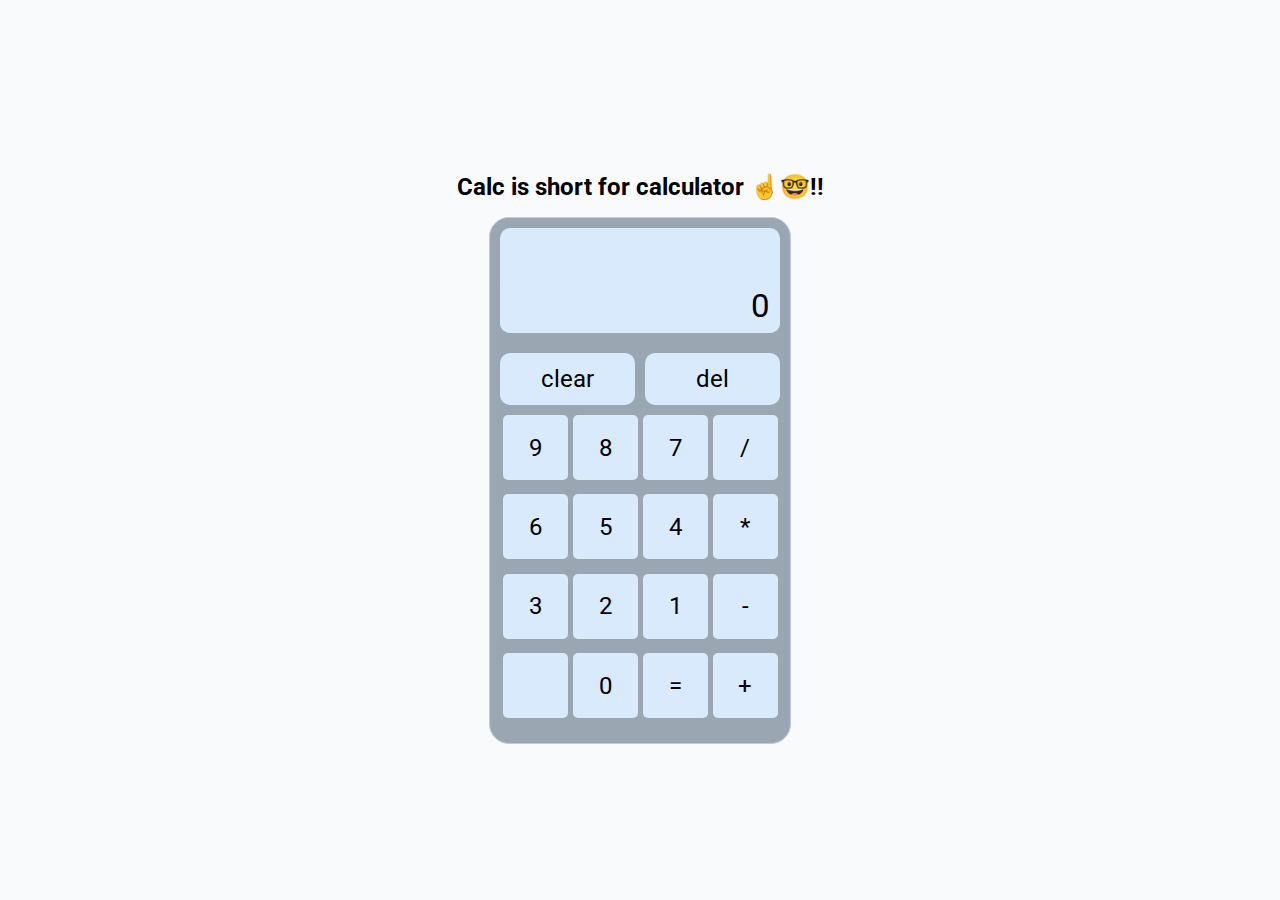
<file: index.html>
<!DOCTYPE html>
<html lang="en">
<head>
    <meta charset="UTF-8">
    <meta name="viewport" content="width=device-width, initial-scale=1.0">
    <title>Calculator</title>
    <link rel="stylesheet" href="style.css">
</head>
<body>
    <h1>Calc is short for calculator ☝🤓!!</h1>
    <div id="calc-container">
        <div id="input-display-container">
            <div id="input-display">
                <div id="display">

                </div>
                <input type="text" id="number-input">
            </div>
            
        </div>
        
        <div id="clear-del">
            <button id="clear-button">clear</button>
            <button id="del-button">del</button>
        </div>
        <div id="nums-ops">
            
                <button id="number-button">9</button>
                <button id="number-button">8</button>
                <button id="number-button">7</button>
                <button id="ops-button">/</button>
                <button id="number-button">6</button>
                <button id="number-button">5</button>
                <button id="number-button">4</button>
                <button id="ops-button">*</button>
                <button id="number-button">3</button>
                <button id="number-button">2</button>
                <button id="number-button">1</button>
                <button id="ops-button">-</button>
                <button id="TODO"></button>
                <button id="number-button">0</button>
                <button id="equal-button">=</button>
                <button id="ops-button">+</button>
            
            
            
                
        </div>
        
        
        
        

    </div>
    <script src="logic.js"></script>
</body>
</html>
</file>
<file: style.css>
@import url('https://fonts.googleapis.com/css2?family=Roboto:ital,wght@0,100;0,300;0,400;0,500;0,700;0,900;1,100;1,300;1,400;1,500;1,700;1,900&display=swap');



*{
    border: 0px;
    font-family: 'Roboto';
    outline: none;
    font-size: 24px;
}


html, body {
    margin: 0px;
    height: 100%;
    display: flex;
    flex-direction: column;
    justify-content: center;
    align-items: center;
}


body {
    background-color: #F8FAFC;
}

button{
    background-color: #D9EAFD;
}

#calc-container{
    width: 300px;
    height: 525px;
    background-color: #9AA6B2;
    border-radius: 20px;
    border: solid 1px #BCCCDC;
    display: flex;
    flex-direction: column;
}

#input-display-container{
    height: 115px;
    padding-left: 10px;
    padding-right: 10px;
    padding-top:10px;

}

#input-display{
    height: 105px;

    background-color:  #D9EAFD;
    border-radius: 10px;
    display: flex;
    flex-direction: column;
}

#display,
#number-input{
    height: 50%;
    text-align: right;
    font-size: 32.5px;
    padding-right: 10px;
}

#number-input{
    background-color:  #D9EAFD;
    border-radius: 10px;
    color: black;
}



#clear-del{
    display: flex;
    gap: 10px;
    padding: 10px;
    height: 52.5px;
}

#clear-del button{
    flex:1;
    border-radius: 10px; 
}

#nums-ops{
    height: 312.5px;
    display: flex;
    flex-wrap: wrap;   
    justify-content: center;
    gap: 5px;
}

#number-button,
#ops-button,
#TODO,
#equal-button{
    width: 65px;
    height: 65px;
    border-radius: 5px;
}

#number-button:hover,
#ops-button:hover,
#TODO:hover,
#equal-button:hover,
#clear-button:hover,
#del-button:hover{
    background-color: #BCCCDC;
}

#number-button:active,
#ops-button:active,
#TODO:active,
#equal-button:active,
#clear-button:active,
#del-button:active{
    opacity: 0.5;
}
</file>
